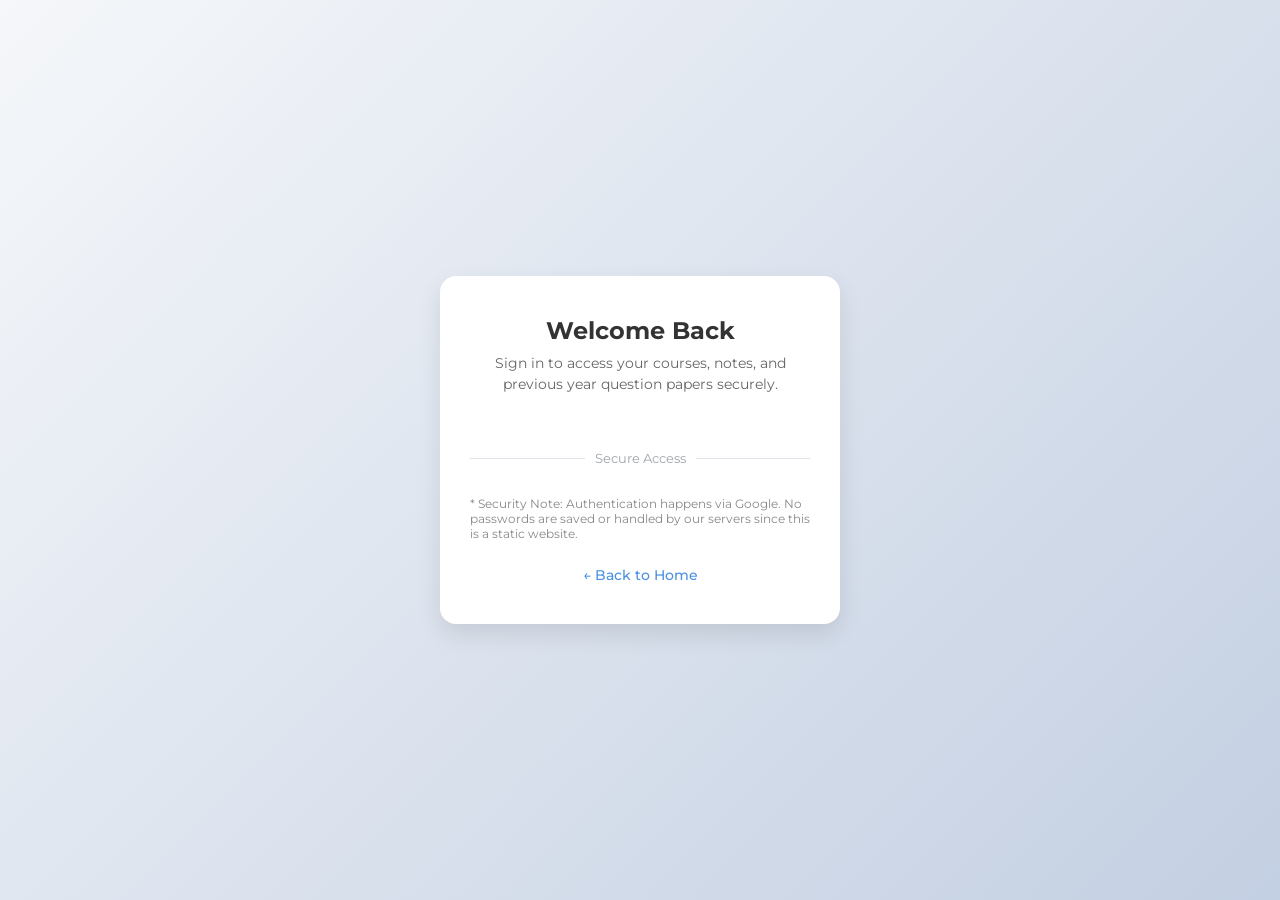
<file: login.html>
<!DOCTYPE html>
<html lang="en">

<head>
    <meta charset="UTF-8">
    <meta name="viewport" content="width=device-width, initial-scale=1.0">
    <title>Login - Science Coaching</title>

    <!-- Google Fonts -->
    <link rel="preconnect" href="https://fonts.googleapis.com">
    <link rel="preconnect" href="https://fonts.gstatic.com" crossorigin>
    <link href="https://fonts.googleapis.com/css2?family=Montserrat:wght@300;400;500;600;700&display=swap"
        rel="stylesheet">

    <!-- Google Identity Services -->
    <script src="https://accounts.google.com/gsi/client" async defer></script>

    <!-- Main JS -->
    <script src="main.js" defer></script>

    <style>
        * {
            margin: 0;
            padding: 0;
            box-sizing: border-box;
            font-family: 'Montserrat', sans-serif;
        }

        body {
            background: linear-gradient(135deg, #f5f7fa 0%, #c3cfe2 100%);
            min-height: 100vh;
            display: flex;
            align-items: center;
            justify-content: center;
            padding: 20px;
        }

        .login-card {
            background: white;
            max-width: 400px;
            width: 100%;
            border-radius: 16px;
            box-shadow: 0 10px 25px rgba(0, 0, 0, 0.1);
            padding: 40px 30px;
            text-align: center;
            transition: transform 0.3s ease;
        }

        .login-card:hover {
            transform: translateY(-5px);
        }

        .logo-area {
            margin-bottom: 25px;
        }

        .logo-area h2 {
            color: #333;
            font-weight: 700;
            font-size: 24px;
            margin-bottom: 8px;
        }

        .logo-area p {
            color: #666;
            font-size: 14px;
            line-height: 1.5;
        }

        .divider {
            display: flex;
            align-items: center;
            margin: 30px 0;
            color: #a0a5aa;
        }

        .divider::before,
        .divider::after {
            content: '';
            flex: 1;
            border-bottom: 1px solid #e1e5eb;
        }

        .divider span {
            padding: 0 10px;
            font-size: 13px;
        }

        .google-btn-container {
            display: flex;
            justify-content: center;
            margin-top: 20px;
        }

        .back-link {
            display: inline-block;
            margin-top: 25px;
            color: #4a90e2;
            text-decoration: none;
            font-size: 14px;
            font-weight: 500;
            transition: color 0.2s ease;
        }

        .back-link:hover {
            color: #2c3e50;
        }
    </style>
</head>

<body>

    <div class="login-card">
        <div class="logo-area">
            <h2>Welcome Back</h2>
            <p>Sign in to access your courses, notes, and previous year question papers securely.</p>
        </div>

        <!-- Google Sign-In -->
        <div id="g_id_onload" data-client_id="807138341494-jpoa0a9fu462ulii2fgc5l9ht5k3iim2.apps.googleusercontent.com"
            data-context="signin" data-ux_mode="popup" data-callback="handleCredentialResponse"
            data-auto_prompt="false">
        </div>

        <div class="google-btn-container">
            <div class="g_id_signin" data-type="standard" data-shape="rectangular" data-theme="outline"
                data-text="signin_with" data-size="large" data-logo_alignment="left">
            </div>
        </div>

        <div class="divider">
            <span>Secure Access</span>
        </div>

        <p style="font-size: 12px; color: #888; text-align: left;">
            * Security Note: Authentication happens via Google. No passwords are saved or handled by our servers since
            this is a static website.
        </p>

        <a href="index.html" class="back-link">← Back to Home</a>
    </div>

</body>

</html>
</file>
